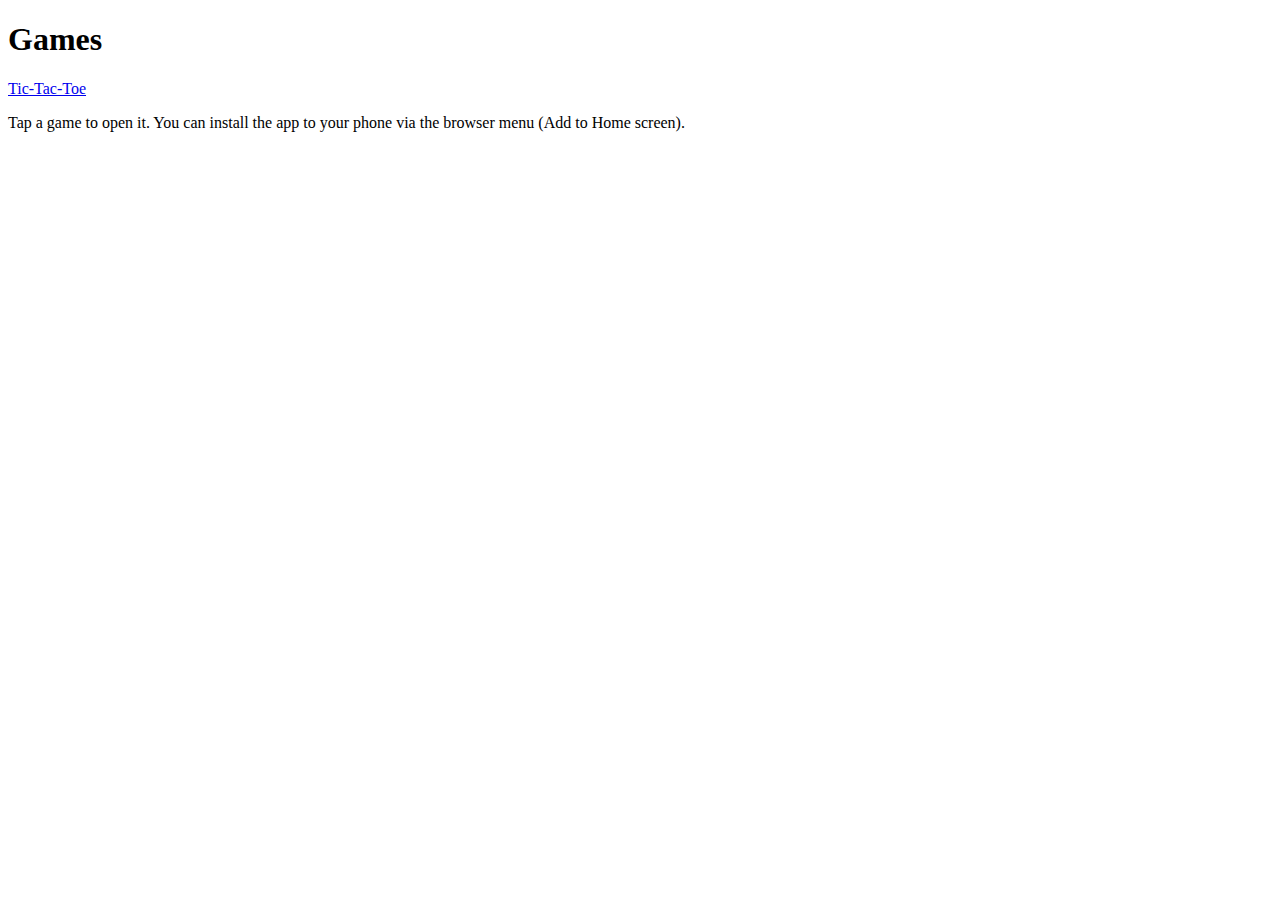
<file: index.html>
<!doctype html>
<html lang="en">
<head>
  <meta charset="utf-8">
  <meta name="theme-color" content="#1a6b3c">
  <meta name="apple-mobile-web-app-capable" content="yes">
  <meta name="apple-mobile-web-app-status-bar-style" content="black-translucent">
  <link rel="apple-touch-icon" href="icon-192.png">
  <meta name="viewport" content="width=device-width,initial-scale=1">
  <title>Solitaire</title>
  <link rel="manifest" href="manifest.json">
  <link rel="stylesheet" href="styles.css">
</head>
<body>
  <main class="home-root">
    <header class="home-header">
      <h1>Games</h1>
      <nav class="home-nav">
        <a href="tictactoe.html">Tic‑Tac‑Toe</a>
      </nav>
    </header>

    <section class="home-body">
      <p>Tap a game to open it. You can install the app to your phone via the browser menu (Add to Home screen).</p>
    </section>
  </main>

  <script>
    // Register service worker for PWA functionality
    if ('serviceWorker' in navigator) {
      navigator.serviceWorker.register('./service-worker.js').catch((err) => console.warn('SW register failed', err));
    }
  </script>
</body>
</html>
</file>
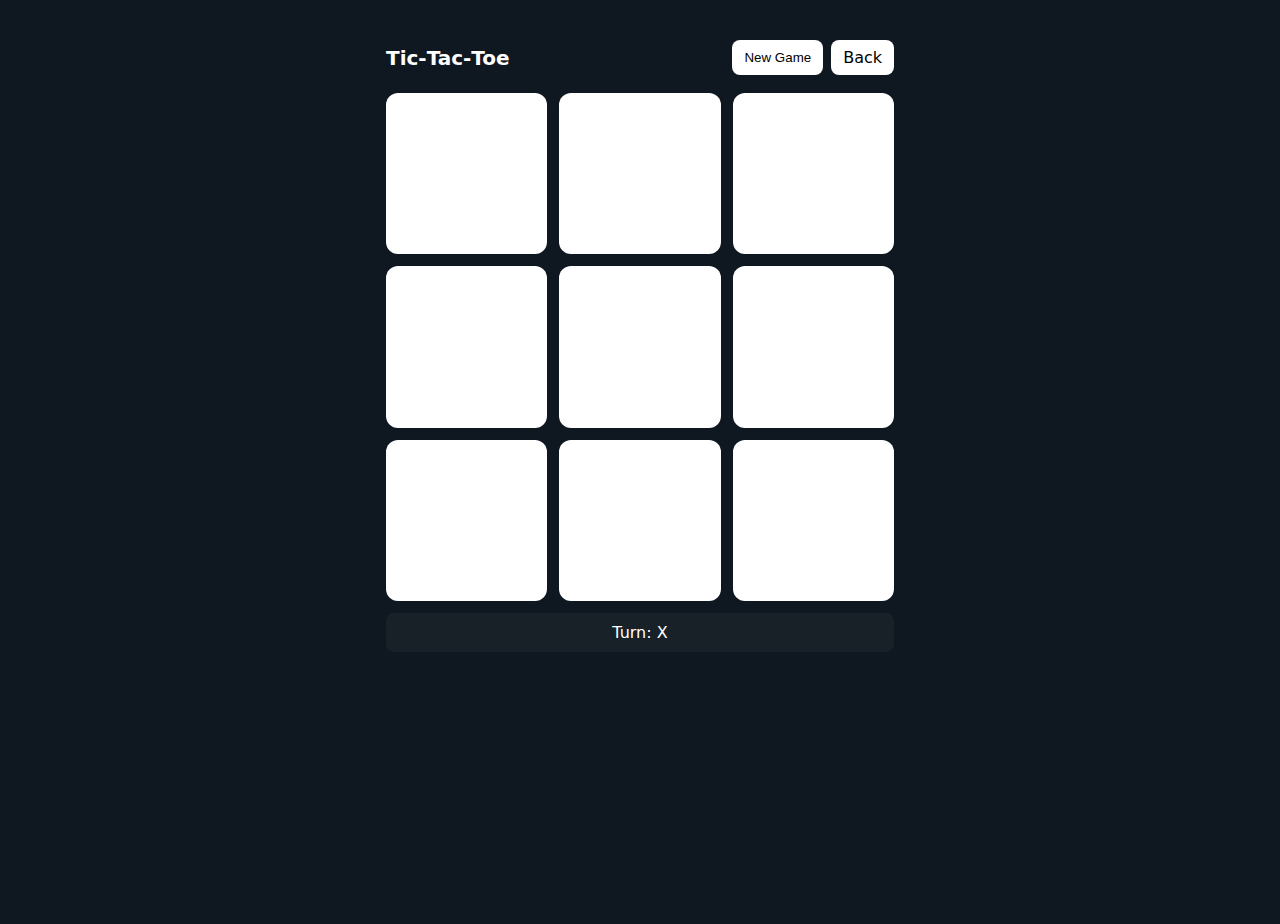
<file: tictactoe.html>
<!doctype html>
<html lang="en">
<head>
  <meta charset="utf-8">
      <link rel="manifest" href="manifest.json">

  <meta name="viewport" content="width=device-width,initial-scale=1">
  <title>Tic‑Tac‑Toe</title>
  <link rel="stylesheet" href="tictactoe.css">
</head>
<body>
  <main class="ttt-root">
    <header class="ttt-header">
      <h1>Tic‑Tac‑Toe</h1>
      <div class="ttt-controls">
        <button id="ttt-new">New Game</button>
        <a href="index.html" class="back">Back</a>
      </div>
    </header>

    <section class="board" id="board" aria-label="Tic Tac Toe board">
      <div class="cell" data-index="0"></div>
      <div class="cell" data-index="1"></div>
      <div class="cell" data-index="2"></div>
      <div class="cell" data-index="3"></div>
      <div class="cell" data-index="4"></div>
      <div class="cell" data-index="5"></div>
      <div class="cell" data-index="6"></div>
      <div class="cell" data-index="7"></div>
      <div class="cell" data-index="8"></div>
    </section>

    <div class="status" id="status">Turn: X</div>
  </main>

  <script src="tictactoe.js"></script>
      <script>
        if ('serviceWorker' in navigator) {
            navigator.serviceWorker.register('./service-worker.js');
        }
    </script>
</body>
</html>
</file>
<file: styles.css>
const CACHE_NAME = 'patience-v1';
const ASSETS = [
  './',
  './index.html',
  './styles.css',
  './game.js',
  './drag.js',
  './animations.js',
  './icon.svg',
  './icon-192.png',
  './icon-512.png'
];

// Install: cache all app assets
self.addEventListener('install', (event) => {
  event.waitUntil(
    caches.open(CACHE_NAME).then((cache) => cache.addAll(ASSETS))
  );
  self.skipWaiting();
});

// Activate: remove old caches
self.addEventListener('activate', (event) => {
  event.waitUntil(
    caches.keys().then((keys) =>
      Promise.all(
        keys.filter((key) => key !== CACHE_NAME).map((key) => caches.delete(key))
      )
    )
  );
  self.clients.claim();
});

// Fetch: serve from cache, fall back to network
self.addEventListener('fetch', (event) => {
  event.respondWith(
    caches.match(event.request).then((cached) => cached || fetch(event.request))
  );
});
</file>
<file: tictactoe.css>
:root{--bg:#0f1720;--card:#ffffff;--accent:#1a6b3c}
*{box-sizing:border-box}
html,body{height:100%;margin:0;font-family:system-ui,Segoe UI,Roboto,Arial;background:var(--bg);color:#fff}
.ttt-root{max-width:540px;margin:24px auto;padding:16px}
.ttt-header{display:flex;align-items:center;justify-content:space-between}
.ttt-header h1{font-size:20px;margin:0}
.ttt-controls{display:flex;gap:8px}
button,a.back{background:var(--card);color:#000;padding:8px 12px;border-radius:8px;border:0;text-decoration:none}
.board{display:grid;grid-template-columns:repeat(3,1fr);gap:12px;margin-top:18px}
.cell{background:#fff;border-radius:12px;aspect-ratio:1/1;display:flex;align-items:center;justify-content:center;font-size:64px;color:var(--accent);touch-action:manipulation}
.status{margin-top:12px;padding:10px;background:rgba(255,255,255,0.04);border-radius:8px;text-align:center}
@media (max-width:420px){.cell{font-size:40px;border-radius:10px}}
</file>
